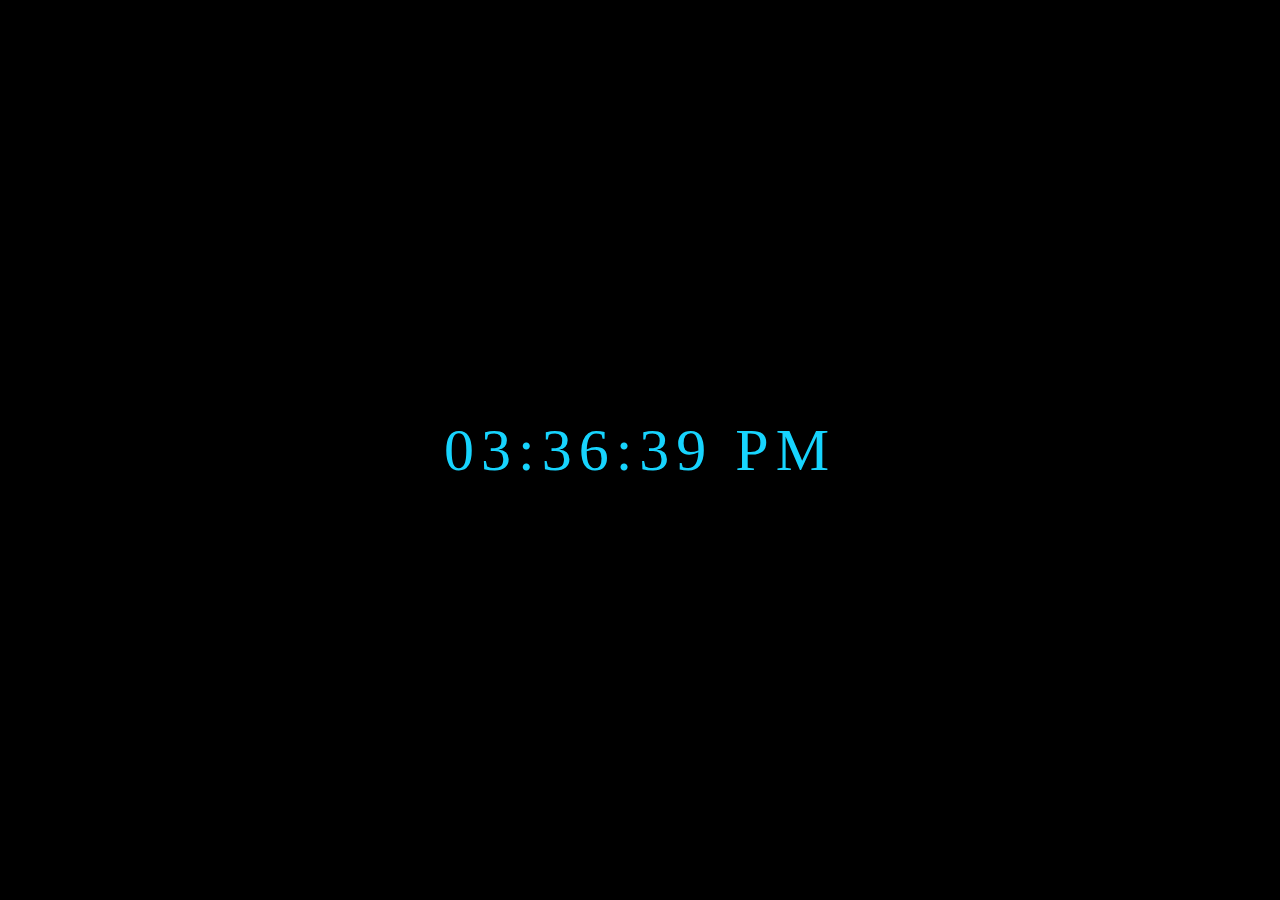
<file: index.html>
<!DOCTYPE html>
<html lang="en">
<head>
    <meta charset="UTF-8">
    <meta http-equiv="X-UA-Compatible" content="IE=edge">
    
    <meta name="viewport" content="width=device-width, initial-scale=1.0">
    <link rel="stylesheet" href="style.css">
    <title>Document</title>
</head>
<body>
   
<!-- <div id="clock" onload="currentTime()"></div>   //nr1 -->
<div id="MyClockDisplay" class="clock" onload="showTime()"></div>



    <script src="index.js
    "></script>
</body>
</html>
</file>
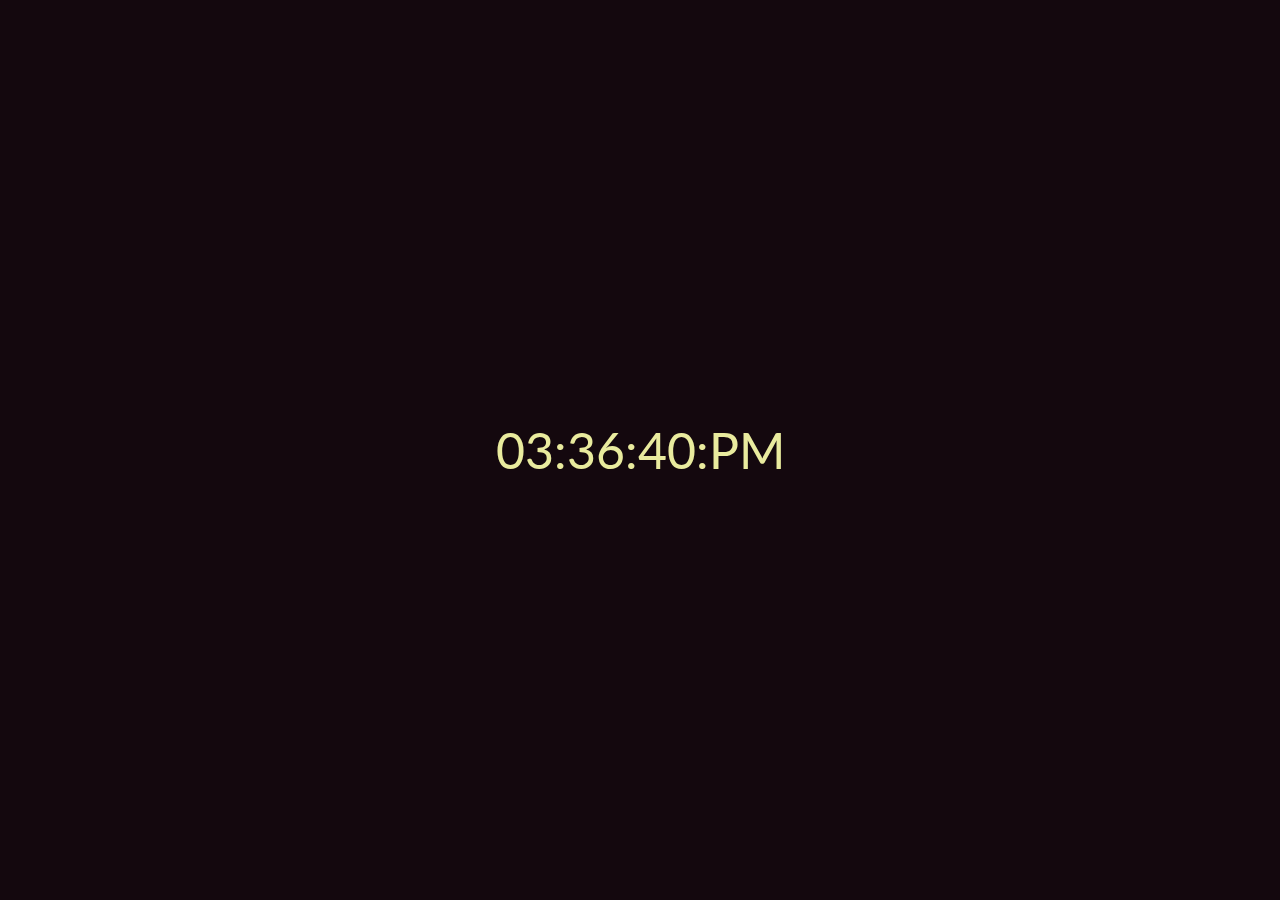
<file: clock1/index.html>
<!DOCTYPE html>
<html lang="en">
	<head>
		<meta charset="UTF-8"/>
		<meta name="viewport" content="width=,initial-scale="/>
		<link href="https://fonts.googleapis.com/css2?family=Lato:wght@900&display=swap" rel="stylesheet"/>
        <link rel="stylesheet" href="style.css"/>
		<title>Clock</title>
	</head>
	<body>

		<div id="clock"></div>



        <script src="clock.js"></script>
	</body>
</html>
</file>
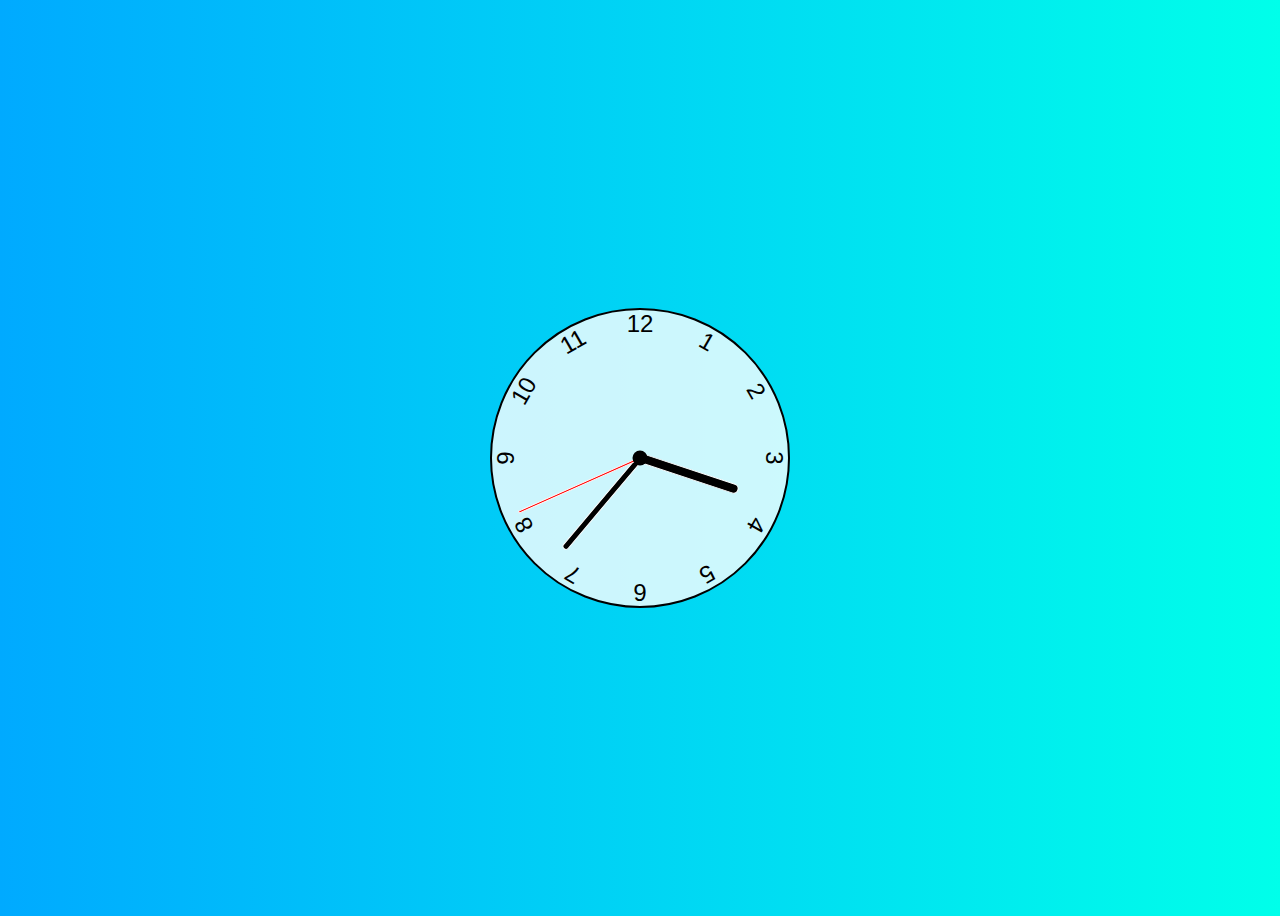
<file: clock2/index.html>
<!DOCTYPE html>
<html lang="en">
<head>
    <meta charset="UTF-8">
    <meta http-equiv="X-UA-Compatible" content="IE=edge">
    <meta name="viewport" content="width=device-width, initial-scale=1.0">
    <link rel="stylesheet" href="style.css">
    <title>Document</title>
</head>
<body>
    
    <div class="clock">
        <div class="hand hour" data-hour-hand></div>
        <div class="hand minute" data-minute-hand></div>
        <div class="hand second" data-second-hand></div>
        <div class="number number1">1</div>
        <div class="number number2">2</div>
        <div class="number number3">3</div>
        <div class="number number4">4</div>
        <div class="number number5">5</div>
        <div class="number number6">6</div>
        <div class="number number7">7</div>
        <div class="number number8">8</div>
        <div class="number number9">9</div>
        <div class="number number10">10</div>
        <div class="number number11">11</div>
        <div class="number number12">12</div>
      </div>
       
            
            
           
            
            
            
            
            
            
            
            
            
            

      










<script src="clock2.js"></script>

</body>
</html>
</file>
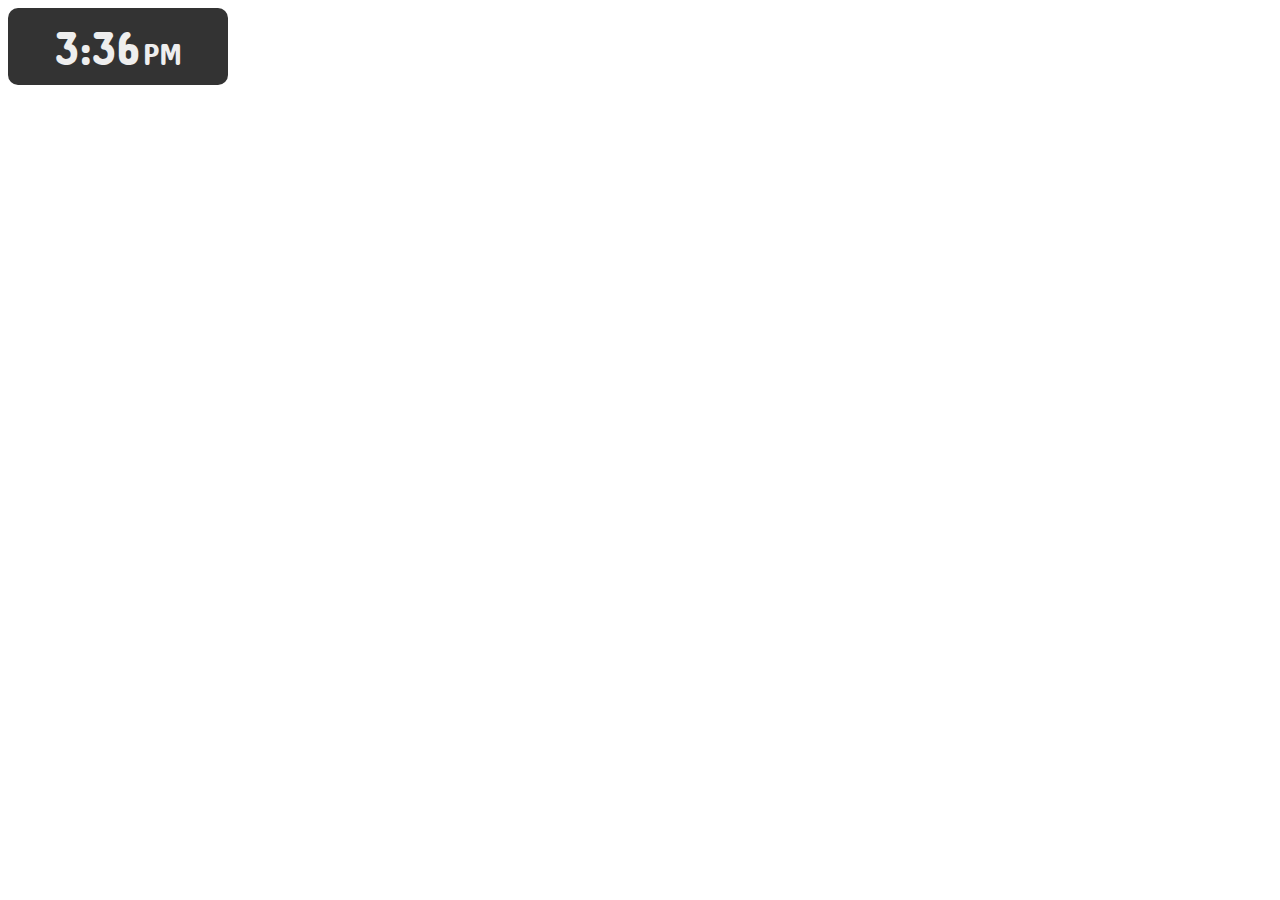
<file: clock3/index.html>
<!DOCTYPE html>
<html lang="en">
<head>
    <meta charset="UTF-8">
    <meta http-equiv="X-UA-Compatible" content="IE=edge">
    <meta name="viewport" content="width=device-width, initial-scale=1.0">
    <link href="https://fonts.googleapis.com/css2?family=Concert+One&display=swap" rel="stylesheet">
    <link rel="stylesheet" href="style.css">
    <title>Digital Clock</title>
    
</head>
<body>
    
    <div class="clock">
        <span class="clock-time"></span>
        <span class="clock-ampm"></span>
      </div>





    <script src="clock3.js"></script>
</body>
</html>
</file>
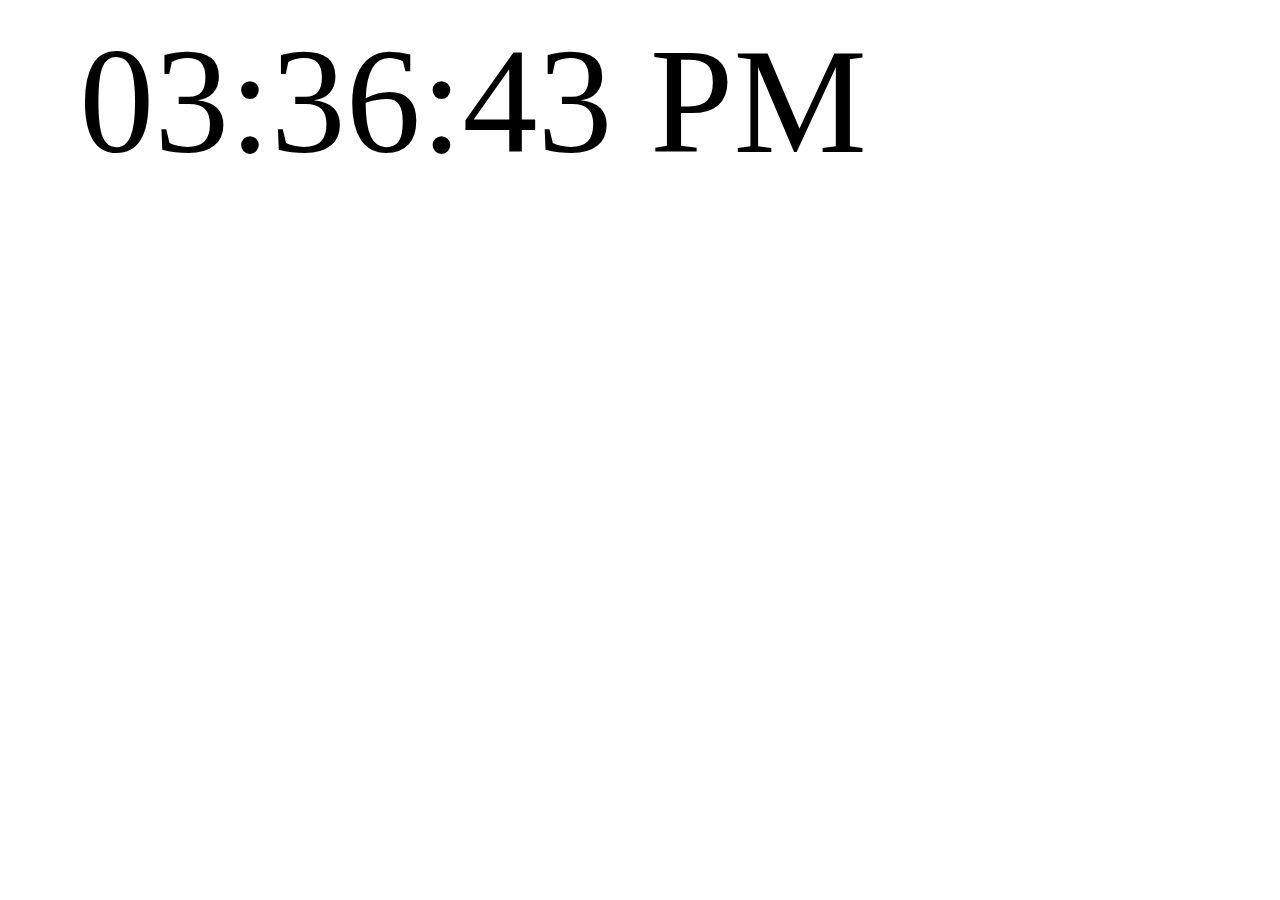
<file: clock4/index.html>
<!DOCTYPE html>
<html lang="en">
<head>
    <meta charset="UTF-8">
    <meta http-equiv="X-UA-Compatible" content="IE=edge">
    <meta name="viewport" content="width=device-width, initial-scale=1.0">
    <link rel="stylesheet" href="style.css"> 
    <title>Document</title>
</head>
<body>
    
<div id="clock">10:10:01</div>



 <script src="clock4.js"></script>
</body>
</html>
</file>
<file: style.css>
body {
    background: black;
}

.clock {
    position: absolute;
    top: 50%;
    left: 50%;
    transform: translateX(-50%) translateY(-50%);
    color: #17D4FE;
    font-size: 60px;
    font-family: Orbitron;
    letter-spacing: 7px;
   


}
</file>
<file: clock1/style.css>
body {
	margin: 0;
	padding: 0;
	box-sizing: border-box;
	font-family: "Lato", sans-serif;
}

#clock {
	height: 100vh;
	width: 100%;
	background-color: #14080e;
	color: #e9eb9e;
	display: flex;
	align-items: center;
	justify-content: center;
	font-size: 50px;
}
</file>
<file: clock2/style.css>
*, *::after, *::before {
    box-sizing: border-box;
    font-family: 'Franklin Gothic Medium', 'Arial Narrow', Arial, sans-serif
  }

  body {
    background: linear-gradient(to right, hsl(200, 100%, 50%), hsl(175, 100%, 50%));
    display: flex;
    justify-content: center;
    align-items: center;
    min-height: 100vh;
    overflow: hidden;
  }


  .clock {
    width: 300px;
    height: 300px;
    background-color: rgba(255, 255, 255, .8);
    border-radius: 50%;
    border: 2px solid black;
    position: relative;
  }


  .clock .number {
    --rotation: 0;
    position: absolute;
    width: 100%;
    height: 100%;
    text-align: center;
    transform: rotate(var(--rotation));
   
    font-size: 1.5rem;
  }

  .clock .number1 { --rotation: 30deg; }
.clock .number2 { --rotation: 60deg; }
.clock .number3 { --rotation: 90deg; }
.clock .number4 { --rotation: 120deg; }
.clock .number5 { --rotation: 150deg; }
.clock .number6 { --rotation: 180deg; }
.clock .number7 { --rotation: 210deg; }
.clock .number8 { --rotation: 240deg; }
.clock .number9 { --rotation: 270deg; }
.clock .number10 { --rotation: 300deg; }
.clock .number11 { --rotation: 330deg; }


.clock .hand {
    --rotation: 0;
    position: absolute;
    bottom: 50%;
    left: 50%;
    border: 1px solid white;
    border-top-left-radius: 10px;
    border-top-right-radius: 10px;
    transform-origin: bottom;
    z-index: 10;
    transform: translateX(-50%) rotate(calc(var(--rotation) * 1deg));
  }


  .clock::after {
    content: '';
    position: absolute;
    background-color: black;
    z-index: 11;
    width: 15px;
    height: 15px;
    top: 50%;
    left: 50%;
    transform: translate(-50%, -50%);
    border-radius: 50%;
  }

  .clock .hand.second {
    width: 3px;
    height: 45%;
    background-color: red;
  }

  .clock .hand.minute {
    width: 7px;
    height: 40%;
    background-color: black;
  }
  
  .clock .hand.hour {
    width: 10px;
    height: 35%;
    background-color: black;
  }



  @import url('https://fonts.googleapis.com/css?family=Raleway');
</file>
<file: clock3/style.css>
.clock {
    background: #333333;
    width: 200px;
    padding: 10px;
    text-align: center;
    border-radius: 10px;
  }

  .clock-time,
.clock-ampm {
  font-family: "Concert One", cursive;
  font-size: 30px;
  color: #eeeeee;
}

.clock-time {
    font-size: 48px;
  }
</file>
<file: clock4/style.css>
#clock{
    width: 900px;
    margin: 15px;
    text-align: center;
    font-size: 150px;
  
}
</file>
